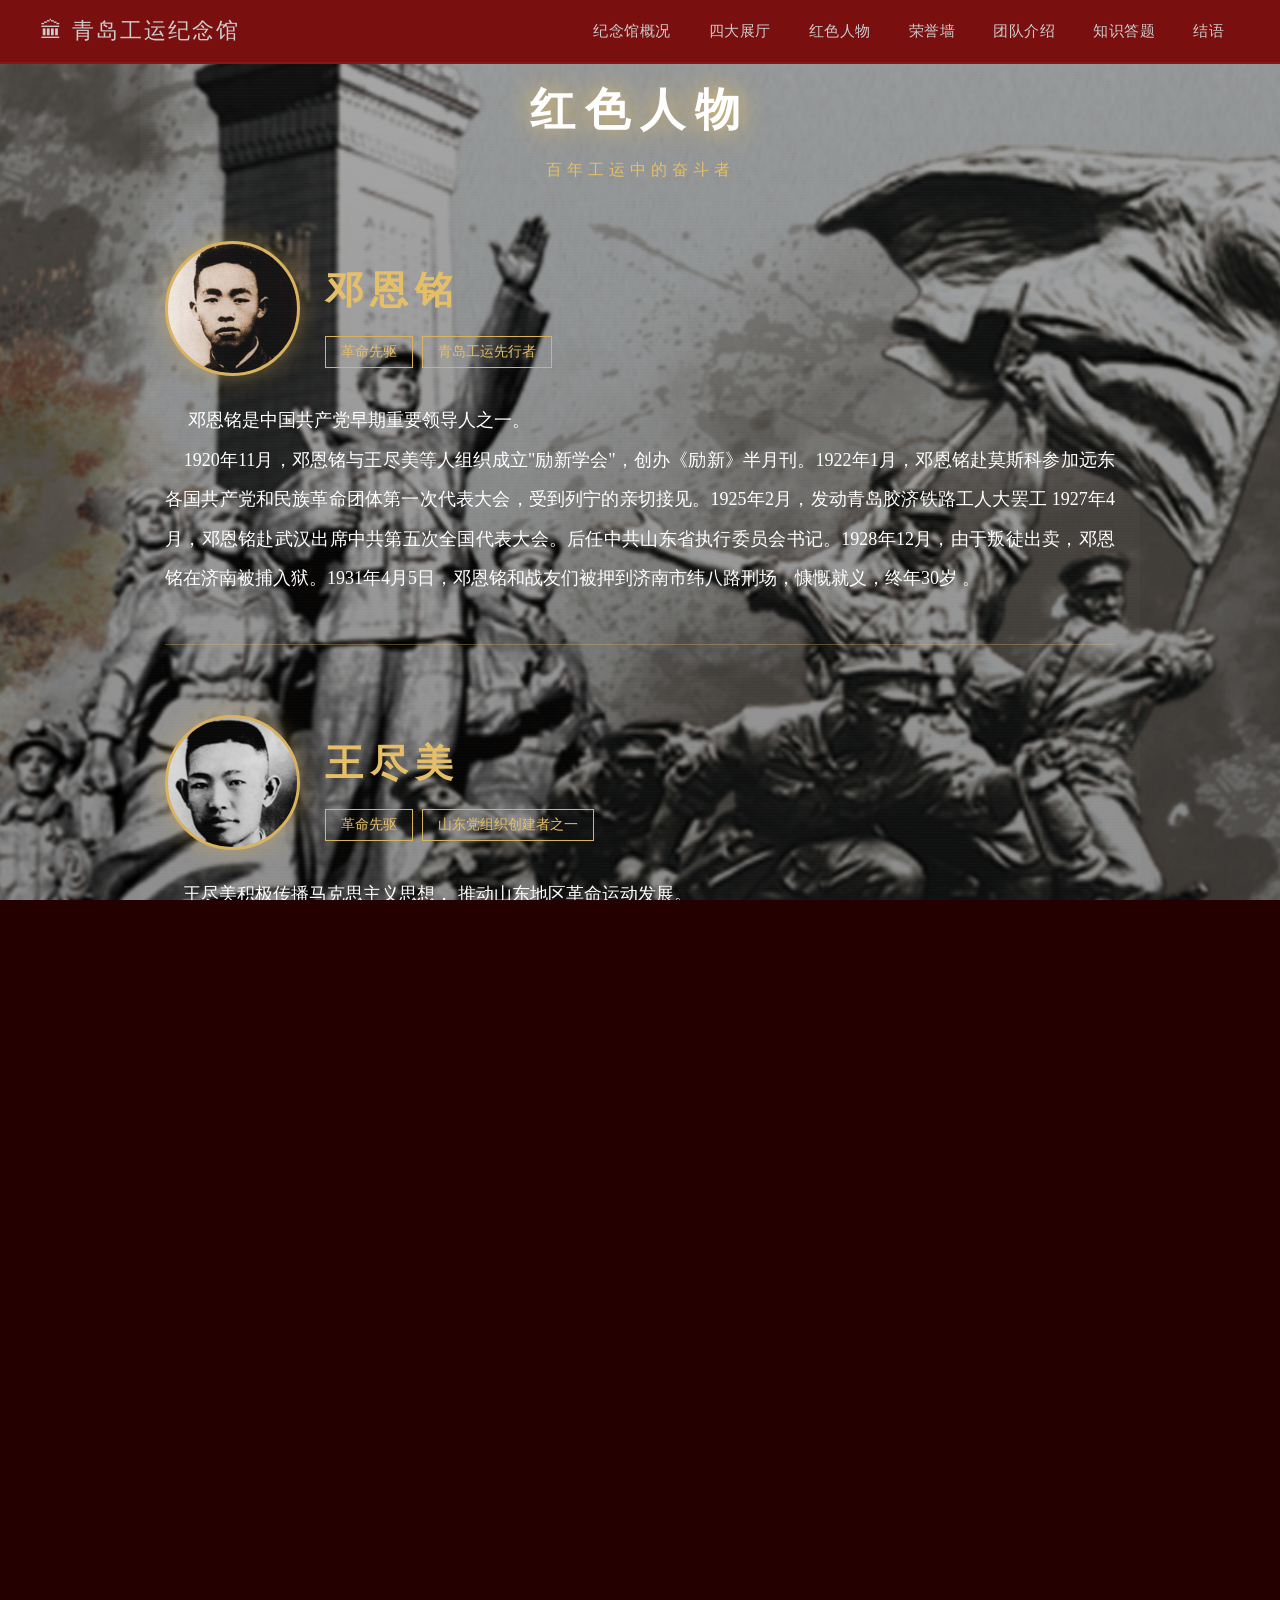
<file: people.html>
<!DOCTYPE html>

<html lang="zh-CN">

<head>

<meta charset="UTF-8">

<meta name="viewport"
content="width=device-width,initial-scale=1.0">


<title>
红色人物
</title>


<link rel="stylesheet"
href="css/main.css">



<style>

/* ===== 顶部导航栏 - 红底灰字 ===== */
.top-nav {
    position: fixed;
    top: 0;
    left: 0;
    right: 0;
    z-index: 999;
    background: #7a0f0f;           /* 红色背景 */
    border-bottom: 2px solid #8a1515;
    padding: 0 20px;
    height: 64px;
    display: flex;
    align-items: center;
}

.nav-inner {
    max-width: 1200px;
    width: 100%;
    margin: 0 auto;
    display: flex;
    align-items: center;
    justify-content: space-between;
    flex-wrap: wrap;
}

/* 品牌名（也是灰字） */
.nav-brand {
    font-size: 22px;
    font-family: "STKaiti", serif;
    color: #cccccc;                /* 灰色 */
    text-decoration: none;
    letter-spacing: 2px;
    white-space: nowrap;
    transition: color 0.3s ease;
}

.nav-brand:hover {
    color: #ffffff;                /* hover变白 */
}

/* 导航链接 - 灰色 */
.nav-links {
    display: flex;
    gap: 6px;
    flex-wrap: wrap;
}

.nav-links a {
    color: #cccccc;                /* 灰色文字 */
    text-decoration: none;
    font-size: 15px;
    padding: 6px 16px;
    border-radius: 4px;
    transition: all 0.3s ease;
    letter-spacing: 0.5px;
    white-space: nowrap;
}

/* 悬停时：红色加深 + 文字变白 */
.nav-links a:hover {
    background: #7a0f0f;           /* 红色加深（深红） */
    color: #ffffff;                /* 文字变白 */
}

/* 当前激活页面：也是深红底 + 白字 */
.nav-links a.active {
    background: #7a0f0f;           /* 深红底 */
    color: #ffffff;                /* 白字 */
}

/* 页面内容留出顶部空间 */
.page {
    padding-top: 80px !important;
}

/* 移动端适配 */
@media (max-width: 768px) {
    .nav-inner {
        flex-direction: column;
        align-items: flex-start;
        gap: 6px;
        padding: 8px 0;
    }
    .top-nav {
        height: auto;
        padding: 8px 16px;
    }
    .nav-links {
        gap: 4px;
    }
    .nav-links a {
        font-size: 13px;
        padding: 4px 12px;
    }
    .page {
        padding-top: 110px !important;
    }
}

.people-page{


display:block;


padding:45px 25px;


overflow-y:auto;


}




.title{


font-size:45px;


font-family:"STKaiti";


letter-spacing:10px;


text-align:center;


}



.subtitle{


text-align:center;


color:#e5bd65;


margin:20px 0 60px;


letter-spacing:5px;


}





/*
人物整体
*/


.person-block{


margin-bottom:70px;


padding-bottom:45px;


border-bottom:

1px solid rgba(217,177,92,.35);


}



/*
头像+姓名区域
*/


.person-head{


display:flex;


align-items:center;


gap:25px;


}



.round-photo{


width:135px;


height:135px;


min-width:135px;


border-radius:50%;



background:


linear-gradient(

rgba(0,0,0,.15),

rgba(0,0,0,.4)

),



url("./photos/013 (1).png");



background-size:cover;


background-position:center;



border:

3px solid #d9b15c;



box-shadow:

0 0 25px rgba(217,177,92,.45);



animation:

photoShow 1.2s;



}



@keyframes photoShow{


from{


opacity:0;


transform:

scale(.6);


}



to{


opacity:1;


transform:

scale(1);


}


}





.person-info{


flex:1;


}



.person-name{


font-size:38px;


font-family:"STKaiti";


color:#e5bd65;


letter-spacing:7px;


margin-bottom:15px;


}




.tag{


display:inline-block;


padding:6px 15px;


margin:5px 5px 5px 0;


border:

1px solid #d9b15c;


color:#e5bd65;


font-size:14px;


}





.text{


margin-top:25px;


font-size:18px;


line-height:2.2;


text-align:justify;


}





.quote{


margin-top:25px;


padding:18px;


border-left:

3px solid #d9b15c;


background:

rgba(255,255,255,.08);



font-family:"STKaiti";


font-size:24px;


line-height:1.8;


}





button{


display:block;


margin:40px auto;


}





@media(max-width:600px){



.person-head{


gap:18px;


}



.round-photo{


width:105px;


height:105px;


min-width:105px;


}



.person-name{


font-size:32px;


}


}



</style>


</head>



<body>

<nav class="top-nav">
    <div class="nav-inner">
        <a href="index.html" class="nav-brand">🏛 青岛工运纪念馆</a>
        <div class="nav-links">
            <a href="overview.html">纪念馆概况</a>
            <a href="exhibition.html">四大展厅</a>
            <a href="people.html">红色人物</a>
            <a href="honor.html">荣誉墙</a>
            <a href="team.html">团队介绍</a>
            <a href="game.html">知识答题</a>
            <a href="ending.html">结语</a>
        </div>
    </div>
</nav>

<body class="page people-page">





<h1 class="title">

红色人物

</h1>



<div class="subtitle">

百年工运中的奋斗者

</div>







<!-- 邓恩铭 -->

<section class="person-block">


<div class="person-head">


<div class="round-photo"

style="background-image:url('./photos/013 (1).png');">

</div>



<div class="person-info">


<h2 class="person-name">

邓恩铭

</h2>


<div class="tag">

革命先驱

</div>


<div class="tag">

青岛工运先行者

</div>



</div>


</div>





<div class="text">


&nbsp&nbsp&nbsp&nbsp        邓恩铭是中国共产党早期重要领导人之一。


<br>



&nbsp&nbsp&nbsp&nbsp1920年11月，邓恩铭与王尽美等人组织成立"励新学会"，创办《励新》半月刊。1922年1月，邓恩铭赴莫斯科参加远东各国共产党和民族革命团体第一次代表大会，受到列宁的亲切接见。1925年2月，发动青岛胶济铁路工人大罢工 1927年4月，邓恩铭赴武汉出席中共第五次全国代表大会。后任中共山东省执行委员会书记。1928年12月，由于叛徒出卖，邓恩铭在济南被捕入狱。1931年4月5日，邓恩铭和战友们被押到济南市纬八路刑场，慷慨就义，终年30岁 。






</div>






</section>










<!-- 王尽美 -->

<section class="person-block">


<div class="person-head">


<div class="round-photo"

style="background-image:url('./photos/013 (6).png');">

</div>




<div class="person-info">


<h2 class="person-name">

王尽美

</h2>



<div class="tag">

革命先驱

</div>


<div class="tag">

山东党组织创建者之一

</div>


</div>


</div>




<div class="text">


 &nbsp&nbsp&nbsp&nbsp王尽美积极传播马克思主义思想，

推动山东地区革命运动发展。


<br>

&nbsp&nbsp&nbsp&nbsp1920年，王尽美与邓恩铭等人发起成立"励新学会"，创办《励新》半月刊，研究和传播新思想、新文化。1921年，作为代表参与中共一大会议。1922年7月中下旬，出席中国共产党第二次全国代表大会。在终日的奔波中，王尽美积劳成疾感染了肺结核病，他以带病之身，奔走于济南、北京、上海、广州等地，1925年8月19日，王尽美病逝于青岛，时年27岁 。


</div>



</section>










<!-- 李慰农 -->


<section class="person-block">


<div class="person-head">


<div class="round-photo"

style="background-image:url('./photos/013 (3).png');">

</div>




<div class="person-info">


<h2 class="person-name">

李慰农

</h2>


<div class="tag">

工人运动领导者

</div>


</div>


</div>





<div class="text">
&nbsp&nbsp&nbsp&nbsp李慰农长期关注工人群众，

积极组织工人开展斗争。


<br>&nbsp&nbsp&nbsp&nbsp1919年赴法勤工俭学，1921年3月组建旅欧共产主义小组，1922年与赵世炎、周恩来等在巴黎成立旅欧中国少年共产党，1923年底入苏联莫斯科东方大学学习。1924年底回国后，领导青岛三次工人大罢工暨五卅反帝爱国运动，1925年7月29日深夜，被反动军阀押赴于青岛团岛刑场秘密杀害，时年30岁。
</div>


</section>









<!-- 郝建秀 -->

<section class="person-block">


<div class="person-head">


<div class="round-photo"

style="background-image:url('./photos/013 (4).png');">

</div>




<div class="person-info">


<h2 class="person-name">

郝建秀

</h2>



<div class="tag">

劳动模范

</div>


<div class="tag">

工匠精神代表

</div>


</div>


</div>





<div class="text">

&nbsp&nbsp&nbsp&nbsp16岁进入纺织行业，

创造“郝建秀工作法”。


<br>&nbsp&nbsp&nbsp&nbsp她将皮辊花率从1.5%降低至0.25%，

提高生产效率，

成为全国劳动模范。1954年5月加入中国共产党，1949年9月参加工作，华东纺织工学院纺织工程系棉织专业毕业，大学学历，研究员级高级工程师。 曾任第十届全国政协副主席。




</div>


</section>









<!-- 许振超 -->


<section class="person-block">


<div class="person-head">


<div class="round-photo"

style="background-image:url('./photos/013 (5).png');">

</div>



<div class="person-info">


<h2 class="person-name">

许振超

</h2>


<div class="tag">

金牌工人

</div>


<div class="tag">

振超效率

</div>


</div>


</div>





<div class="text">

&nbsp&nbsp&nbsp&nbsp许振超扎根港口一线，

不断突破技术极限。


<br>

&nbsp&nbsp&nbsp&nbsp先后九次刷新集装箱装卸世界纪录，

创造享誉全球的“振超效率”。1974年进青岛港工作。曾先后荣获青岛市劳动模范，青岛市优秀共产党员，山东省有突出贡献工人技师，省自学成才先进个人，全国"五一"劳动奖章获得者和全国交通系统劳动模范，全国劳动模范，全国人大代表，全国优秀共产党员等称号，被誉为新时期产业工人的杰出代表。曾任青岛湾集装箱码头有限责任公司固机高级经理，中华全国总工会副主席(兼职)，第十一届、十二届全国人大常委。


</div>


</section>






<button onclick="location.href='honor.html'">

查看纪念馆荣誉

</button>



</div>



</body>

</html>
</file>
<file: css/main.css>
*{

margin:0;
padding:0;
box-sizing:border-box;

}


html,
body{

width:100%;
height:100%;

overflow:hidden;

}



body{

font-family:

"Microsoft YaHei",
"STKaiti",
serif;

background:#250000;

color:white;

}




/*
======================
统一页面
======================
*/


.page{


width:100vw;

height:100vh;


max-width:1000px;


margin:auto;


position:relative;


display:flex;


justify-content:center;


align-items:center;


overflow:hidden;



background-image:


linear-gradient(

rgba(0,0,0,.35),

rgba(0,0,0,.45)

),


url("../photos/021.png");



background-size:cover;


background-position:center;



}



/*
轻微黑色纹理
*/


.page::after{


content:"";


position:absolute;


inset:0;



background:

repeating-linear-gradient(

0deg,

rgba(255,255,255,.025),

rgba(255,255,255,.025) 2px,

transparent 3px

);


pointer-events:none;


}





/*
======================
开场
======================
*/


.opening{


position:fixed;


z-index:100;


inset:0;


background:#780000;


display:flex;


align-items:center;


justify-content:center;


font-size:26px;


letter-spacing:8px;



animation:

opening 0.7s forwards;


}



@keyframes opening{


0%{

opacity:1;

}


80%{

opacity:1;

}


100%{

opacity:0;

pointer-events:none;

}


}






/*
======================
首页内容
======================
*/


.content{


position:relative;

z-index:3;


text-align:center;



animation:

fadeUp 1.8s;


}



@keyframes fadeUp{


from{


opacity:0;


transform:

translateY(80px);


}



to{


opacity:1;


}


}




.school{


font-size:16px;


letter-spacing:4px;


line-height:2;


}



.line{


width:120px;


height:2px;


background:#d9b15c;


margin:35px auto;


}





h1{


font-size:70px;


letter-spacing:15px;


font-family:"STKaiti";


text-shadow:

0 0 25px #e5bd65;


}




h2{


font-size:45px;


letter-spacing:15px;


font-family:"STKaiti";


margin-top:20px;


}




.intro{


font-size:20px;


line-height:2;


letter-spacing:5px;


margin-top:35px;


}





/*
数据展示
*/


.data{


display:flex;


justify-content:center;


gap:15px;


margin-top:45px;


}



.data span{


width:120px;


padding:15px 5px;


border-left:

1px solid #d9b15c;


font-size:14px;


line-height:1.8;


}



button{


display:block;


margin:50px auto 30px;


width:260px;


height:60px;


border:

1px solid #d9b15c;


background:

rgba(130,0,0,.35);


color:white;


font-size:20px;


letter-spacing:5px;


cursor:pointer;


}


button:hover{


background:#980000;


box-shadow:

0 0 30px #d9b15c;


}






/*
红旗
*/


.flag{


position:absolute;


top:8%;


left:-20px;



width:190px;


height:110px;


background:#b40000;



clip-path:

polygon(

0 0,

100% 15%,

85% 100%,

0 80%

);



animation:

flagWave 3s infinite alternate;


}




@keyframes flagWave{


from{


transform:

rotate(-8deg);


}



to{


transform:

rotate(8deg);


}


}





/*
印章
*/


.seal{


position:absolute;


right:10%;


bottom:18%;



width:110px;


height:110px;


border:

4px solid #c92727;



border-radius:50%;


display:flex;


justify-content:center;


align-items:center;


text-align:center;


color:#e33;



font-size:22px;


font-weight:bold;



transform:rotate(-15deg);



animation:

seal 2s infinite;


}



@keyframes seal{


50%{


transform:

rotate(-15deg)

scale(1.1);


}


}






.scroll-tip{


position:absolute;


bottom:35px;


z-index:5;


color:#e5bd65;


letter-spacing:3px;


animation:

move 2s infinite;000


}



@keyframes move{


50%{

transform:

translateY(12px);

opacity:.5;


}

}





.dot{


position:absolute;


width:5px;


height:5px;


background:#e5bd65;


border-radius:50%;


animation:

float 8s infinite;


}



@keyframes float{


from{

transform:

translateY(100vh);

opacity:0;

}


50%{

opacity:1;

}



to{


transform:

translateY(-20vh);


opacity:0;


}


}





@media(max-width:600px){


h1{

font-size:50px;

}


h2{

font-size:35px;

}


.data span{

width:90px;

}



}
/* 首页独立背景 */

.home{

background-image:

linear-gradient(

rgba(0,0,0,.25),

rgba(0,0,0,.38)

),

url("../photos/002.png");


}
/* 尾厅独立背景 */

.final-bg{


background-image:


linear-gradient(

rgba(0,0,0,.25),

rgba(0,0,0,.40)

),


url("../photos/004.png");



background-size:cover;


background-position:center;


}
/* 实践团专属背景 */

.team-bg{


background-image:


linear-gradient(

rgba(0,0,0,.25),

rgba(0,0,0,.42)

),


url("../photos/012.png");



background-size:cover;


background-position:center;


}
/* 概况页独立背景 */

.overview-bg{


background-image:


linear-gradient(

rgba(0,0,0,.25),

rgba(0,0,0,.42)

),


url("../photos/006.png");



background-size:cover;


background-position:center;


}
.home-bg{

position:relative;

overflow:hidden;


}


/* 背景模糊层 */

.home-bg::before{


content:"";


position:absolute;


top:-20px;

left:-20px;


right:-20px;

bottom:-20px;



background:


linear-gradient(

rgba(0,0,0,.35),

rgba(0,0,0,.45)

),


url("../photos/001.png");



background-size:cover;


background-position:center;



filter:blur(5px);


transform:scale(1.05);


z-index:0;


}



/* 内容保持清晰 */

.home-bg>*{


position:relative;


z-index:1;


}
.photo-box{

width:42%;

float:right;

margin:

0 0 25px 35px;


}


.photo-box img {
  width: 100%;
  aspect-ratio: 16 / 9;
  object-fit: cover;
  border: 1px solid #d9b15c;
  box-shadow: 0 0 25px rgba(0,0,0,.55);
}


/* 清除浮动 */

.chapter::after{


content:"";


display:block;


clear:both;


}
.ggmm{


background-image:


linear-gradient(

rgba(0,0,0,.25),

rgba(0,0,0,.42)

),


url("../photos/003.png");



background-size:cover;


background-position:center;


}
.hhsta{


background-image:


linear-gradient(

rgba(0,0,0,.25),

rgba(0,0,0,.42)

),


url("../photos/006.png");



background-size:cover;


background-position:center;


}
/* ===== 以下为新增：全屏背景（请保留在 CSS 最末尾） ===== */

/* 1. 强制让 .page 背景透明，露出 body 背景 */
body .page {
    background: none !important;
}

/* 2. body 铺满全屏背景图（沿用你原有的类名） */
body {
    background-color: #250000;
    background-size: cover;
    background-position: center;
    background-attachment: fixed;
}

body.home-bg {
    background-image: linear-gradient(rgba(0,0,0,.35), rgba(0,0,0,.45)),
                      url("../photos/001.png");
}
body.final-bg {
    background-image: linear-gradient(rgba(0,0,0,.25), rgba(0,0,0,.40)),
                      url("../photos/004.png");
}
body.team-bg {
    background-image: linear-gradient(rgba(0,0,0,.25), rgba(0,0,0,.42)),
                      url("../photos/012.png");
}
body.overview-bg {
    background-image: linear-gradient(rgba(0,0,0,.25), rgba(0,0,0,.42)),
                      url("../photos/006.png");
}
body.ggmm {
    background-image: linear-gradient(rgba(0,0,0,.25), rgba(0,0,0,.42)),
                      url("../photos/003.png");
}
body.hhsta {
    background-image: linear-gradient(rgba(0,0,0,.25), rgba(0,0,0,.42)),
                      url("../photos/006.png");
}

/* 如果有 exhibition.html 或 honor.html，按同样格式追加 */
body.exhibition-bg {
    background-image: linear-gradient(rgba(0,0,0,.25), rgba(0,0,0,.42)),
                      url("../photos/你的图.png");
}
body.honor-bg {
    background-image: linear-gradient(rgba(0,0,0,.25), rgba(0,0,0,.42)),
                      url("../photos/你的图.png");
}
</file>
